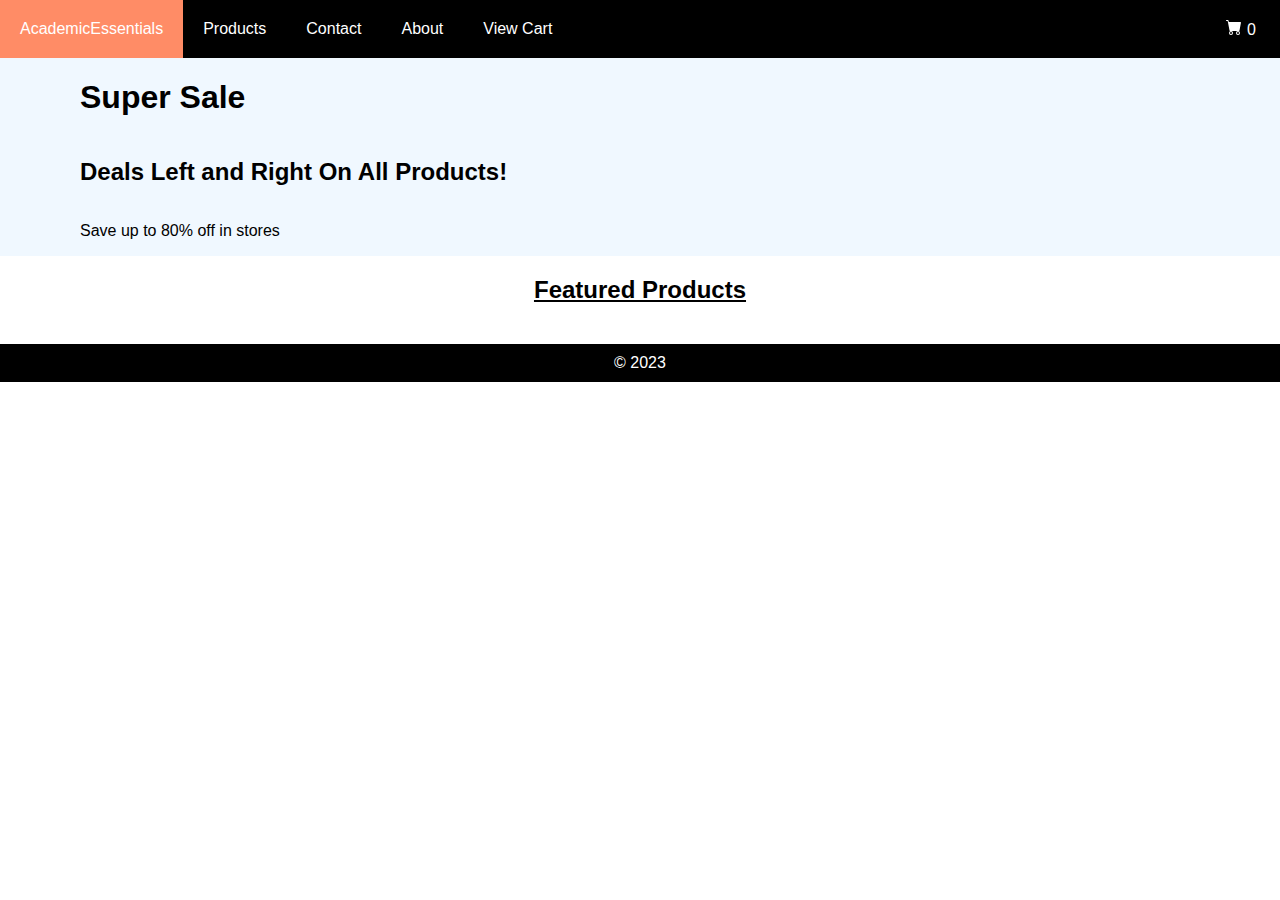
<file: index.html>
<!DOCTYPE html>

<html>
<head>
    <title>AcademicEssentials - Home</title>
    <meta name="viewport" content="width=device-width, initial-scale=1">
    <link rel="stylesheet" href="styles.css">
    <link rel="stylesheet" href="https://cdnjs.cloudflare.com/ajax/libs/font-awesome/4.7.0/css/font-awesome.min.css">
    <script src="functions.js" defer></script>
    <script src="index.js" defer></script>
    <script src="cart.js"></script>
</head>

<body>

    <header>
        <nav id="topNav">
            <a id="currentPage" href="index.html">AcademicEssentials</a>
            <a href="products.html">Products</a>
            <a href="contact.html">Contact</a>
            <a href="about.html">About</a>
            <div class="container">
                <div class="shopping">
                    <a id="view-cart-button">View Cart</a>
                </div>
             </div>
            <a class="imgLink" href="cart.html"><img style="filter: invert(1)" src="cart-fill.svg"><span class="quantity">0</span></a>
            <a id="expand" class="imgLink" onclick="expandFunction()"><img style="filter: invert(1)" src="chevron-down.svg"></a> 
        </nav>
     </header>
    <div id="cart-view" class="card">
        <h1>Items in Cart</h1>
        <ul class="listCard"></ul>
        <div class="checkOut">
            <div class="total">0</div>
            <div class="closeShopping">Close</div>
        </div>
    </div>
    <section id="hero">
        <h1>Super Sale</h1>
        <h2>Deals Left and Right On All Products!</h2>
        <p>Save up to 80% off in stores</p>
    </section>
    
    <section id="features" class="section-p1">
        <h2>Featured Products</h2>
        <div id="pro-container">
        </div>
    </section>
    <footer class="foot">&copy; 2023</footer>
</body>
</html>
</file>
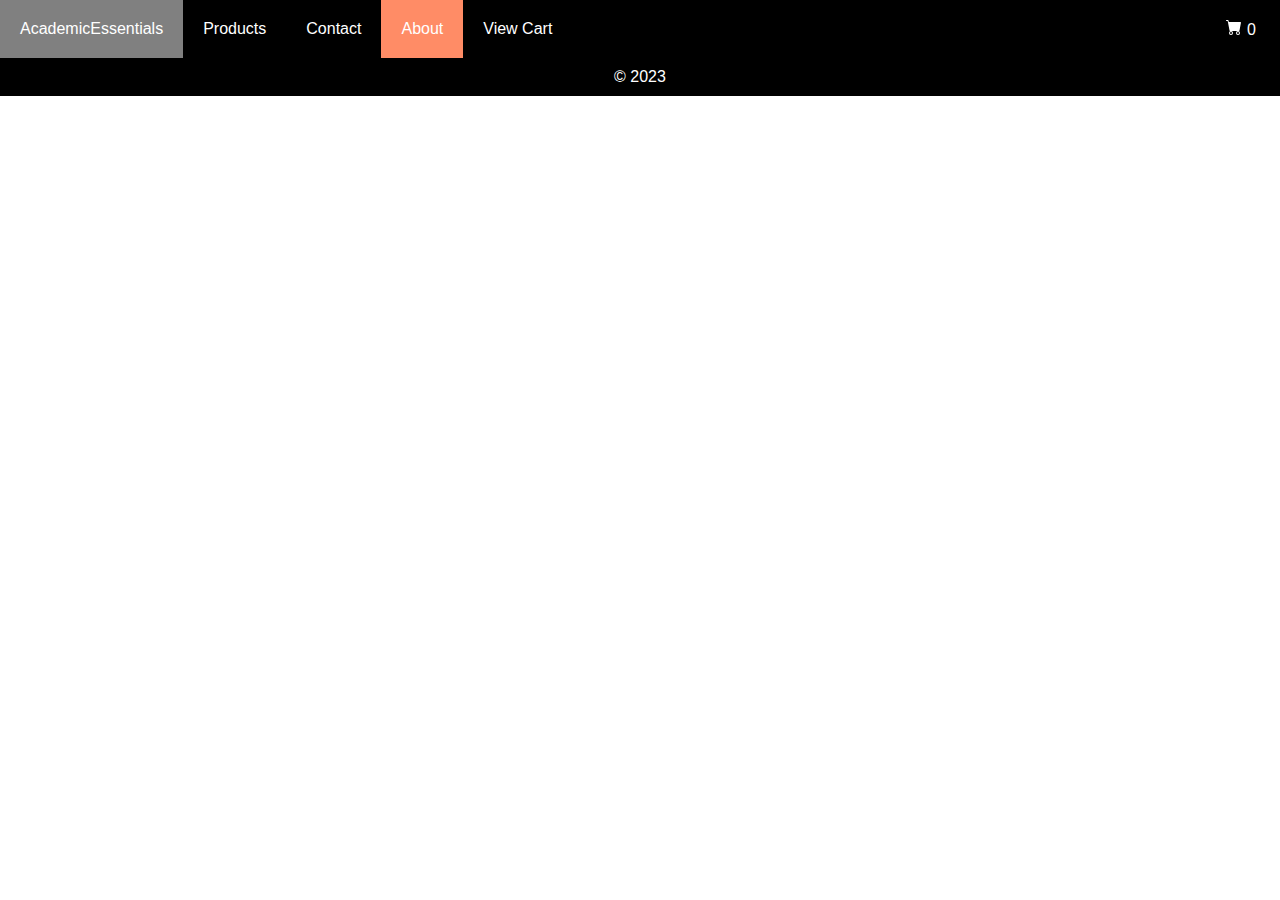
<file: about.html>
<!DOCTYPE html>

<html>
<head>
    <title>AcademicEssentials - About</title>
    <meta name="viewport" content="width=device-width, initial-scale=1">
    <link rel="stylesheet" href="styles.css">
    <script src="functions.js" defer></script>
</head>

<body>
    <header>
        <nav id="topNav">
            <a href="index.html">AcademicEssentials</a>
            <a href="products.html">Products</a>
            <a href="contact.html">Contact</a>
            <a id="currentPage" href="about.html">About</a>
                <div class="container">
                    <div class="shopping">
                        <a>View Cart</a>
                    </div>
                 </div>
                <a class="imgLink" href="cart.html"><img style="filter: invert(1)" src="cart-fill.svg"><span class="quantity">0</span></a>
                <a id="expand" class="imgLink" onclick="expandFunction()"><img style="filter: invert(1)" src="chevron-down.svg"></a> 
        </nav>
    </header>
    <!-- <div class="list"></div> -->
    <div class="card">
        <h1>Items in Cart</h1>
        <ul class="listCard"></ul>
        <div class="checkOut">
            <div class="total">0</div>
            <div class="closeShopping">Close</div>
        </div>
    </div>
    <footer class="foot">&copy; 2023</footer>

</body>
</html>
</file>
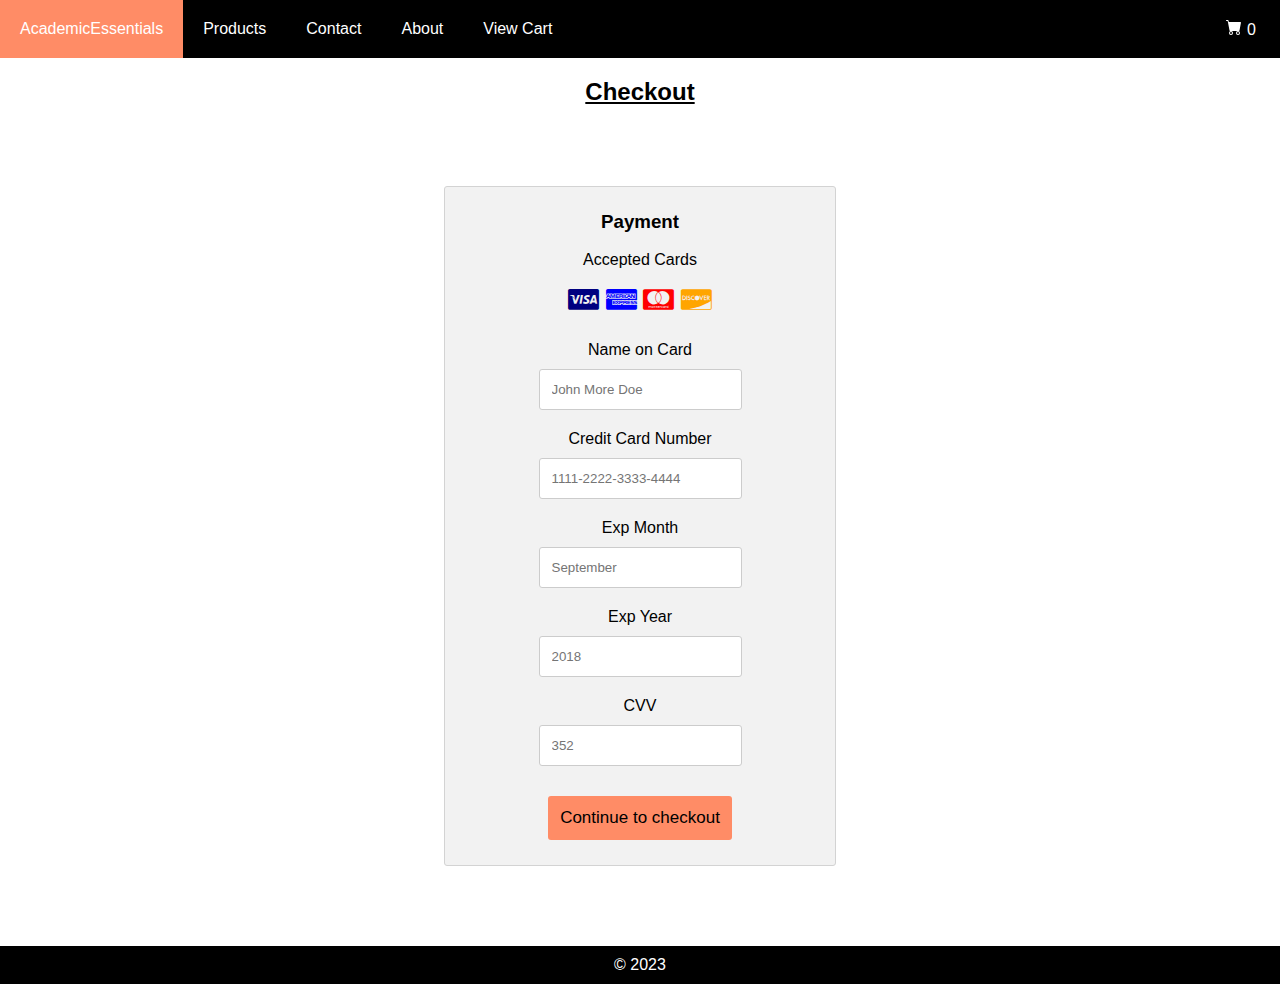
<file: cart.html>
<!DOCTYPE html>

<html>
<head>
    <title>AcademicEssentials - Home</title>
    <meta name="viewport" content="width=device-width, initial-scale=1">
    <link rel="stylesheet" href="styles.css">
    <link rel="stylesheet" href="https://cdnjs.cloudflare.com/ajax/libs/font-awesome/4.7.0/css/font-awesome.min.css">
    <script src="functions.js" defer></script>
    <script src="index.js" defer></script>
    <script src="cart.js"></script>
</head>

<body>

    <header>
        <nav id="topNav">
            <a id="currentPage" href="index.html">AcademicEssentials</a>
            <a href="products.html">Products</a>
            <a href="contact.html">Contact</a>
            <a href="about.html">About</a>
            <div class="container">
                <div class="shopping">
                    <a id="view-cart-button">View Cart</a>
                </div>
             </div>
            <a class="imgLink" href="cart.html"><img style="filter: invert(1)" src="cart-fill.svg"><span class="quantity">0</span></a>
            <a id="expand" class="imgLink" onclick="expandFunction()"><img style="filter: invert(1)" src="chevron-down.svg"></a> 
        </nav>
     </header>
    <div id="cart-view" class="card">
        <h1>Items in Cart</h1>
        <ul class="listCard"></ul>
        <div class="checkOut">
            <div class="total">0</div>
            <div class="closeShopping">Close</div>
        </div>
    </div>
    
    <section id="features" class="section-p1">
        <h2>Checkout</h2>
        <div id="row">
            <div class="col-75">
                <div class="form-container">
                <form action="thanks.html">
                <div class="col-50">
                <h3>Payment</h3>
                    <label for="fname">Accepted Cards</label>
                    <div class="icon-container">
                        <i class="fa fa-cc-visa" style="color:navy;"></i>
                        <i class="fa fa-cc-amex" style="color:blue;"></i>
                        <i class="fa fa-cc-mastercard" style="color:red;"></i>
                        <i class="fa fa-cc-discover" style="color:orange;"></i>
                    </div>
                    <label for="cname">Name on Card</label>
                    <input type="text" id="cname" name="cardname" required placeholder="John More Doe">
                    <label for="ccnum">Credit Card Number</label>
                    <input type="text" id="ccnum" name="cardnumber" required placeholder="1111-2222-3333-4444">
                    <label for="expmonth">Exp Month</label>
                    <input type="text" id="expmonth" name="expmonth" required placeholder="September">
                    <div class="row">
                        <div class="col-50">
                            <label for="expyear">Exp Year</label>
                            <input type="text" id="expyear" name="expyear" required placeholder="2018">
                        </div>
                        <div class="col-50">
                            <label for="cvv">CVV</label>
                            <input type="text" id="cvv" name="cvv" required placeholder="352">
                        </div>
                    </div>
                    <input type="submit" value="Continue to checkout" class="btn">
                </div>
                </form>
                </div>
            </div>
        </div>
    </section>
    <footer class="foot">&copy; 2023</footer>
</body>
</html>
</file>
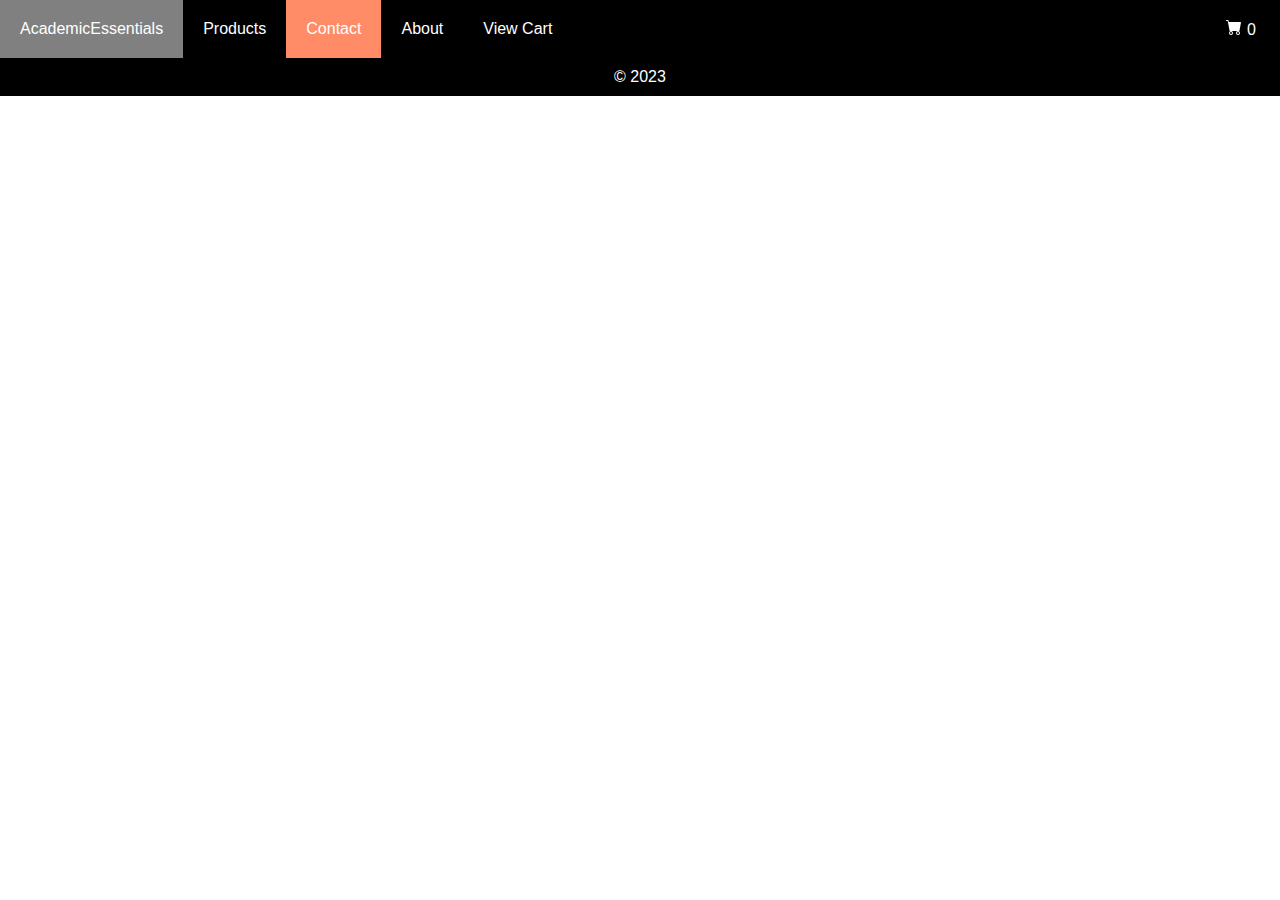
<file: contact.html>
<!DOCTYPE html>

<html>
<head>
    <title>AcademicEssentials - Contact</title>
    <meta name="viewport" content="width=device-width, initial-scale=1">
    <link rel="stylesheet" href="styles.css">
    <script src="functions.js" defer></script>
</head>

<body>

    <header>
        <nav id="topNav">
            <a href="index.html">AcademicEssentials</a>
            <a href="products.html">Products</a>
            <a id="currentPage" href="contact.html">Contact</a>
            <a href="about.html">About</a>
                <div class="container">
                    <div class="shopping">
                        <a>View Cart</a>
                    </div>
                 </div>
                <a class="imgLink" href="cart.html"><img style="filter: invert(1)" src="cart-fill.svg"><span class="quantity">0</span></a>
                <a id="expand" class="imgLink" onclick="expandFunction()"><img style="filter: invert(1)" src="chevron-down.svg"></a>  
        </nav>
    </header>
    <!-- <div class="list"></div> -->
    <div class="card">
        <h1>Items in Cart</h1>
        <ul class="listCard"></ul>
        <div class="checkOut">
            <div class="total">0</div>
            <div class="closeShopping">Close</div>
        </div>
    </div>
    <footer class="foot">&copy; 2023</footer>

</body>
</html>
</file>
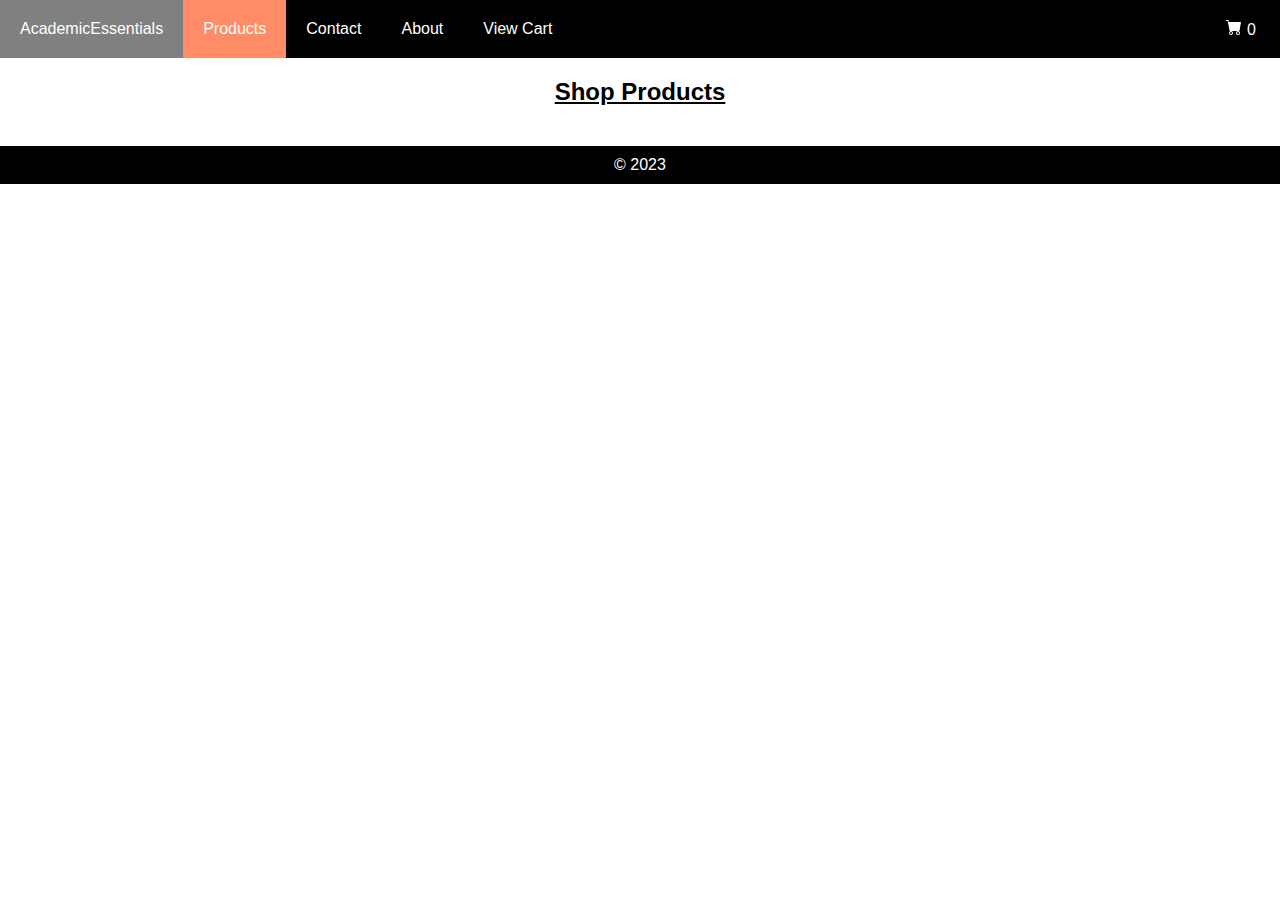
<file: products.html>
<!DOCTYPE html>

<html>
<head>
    <title>AcademicEssentials - Products</title>
    <meta name="viewport" content="width=device-width, initial-scale=1">
    <link rel="stylesheet" href="styles.css">
    <script src="functions.js" defer></script>
    <script src="products.js"></script>
    <script src="cart.js"></script>
</head>

<body>

    <header>
        <nav id="topNav">
            <a href="index.html">AcademicEssentials</a>
            <a id="currentPage" href="products.html">Products</a>
            <a href="contact.html">Contact</a>
            <a href="about.html">About</a>
            <div class="container">
                <div class="shopping">
                    <a id="view-cart-button">View Cart</a>
                </div>
             </div>
                <a class="imgLink" href="cart.html"><img style="filter: invert(1)" src="cart-fill.svg"><span class="quantity">0</span></a>
                <a id="expand" class="imgLink" onclick="expandFunction()"><img style="filter: invert(1)" src="chevron-down.svg"></a> 
        </nav>
    </header>
    <!-- <div class="list"></div> -->
    <div id="cart-view" class="card">
        <h1>Items in Cart</h1>
        <ul class="listCard"></ul>
        <div class="checkOut">
            <div class="total">0</div>
            <div class="closeShopping">Close</div>
        </div>
    </div>
    <section id="features" class="section-p2">
        <h2>Shop Products</h2>
        <div id="pro-container">
        </div>
    </section> 
    <footer class="foot">&copy; 2023</footer>

</body>
</html>
</file>
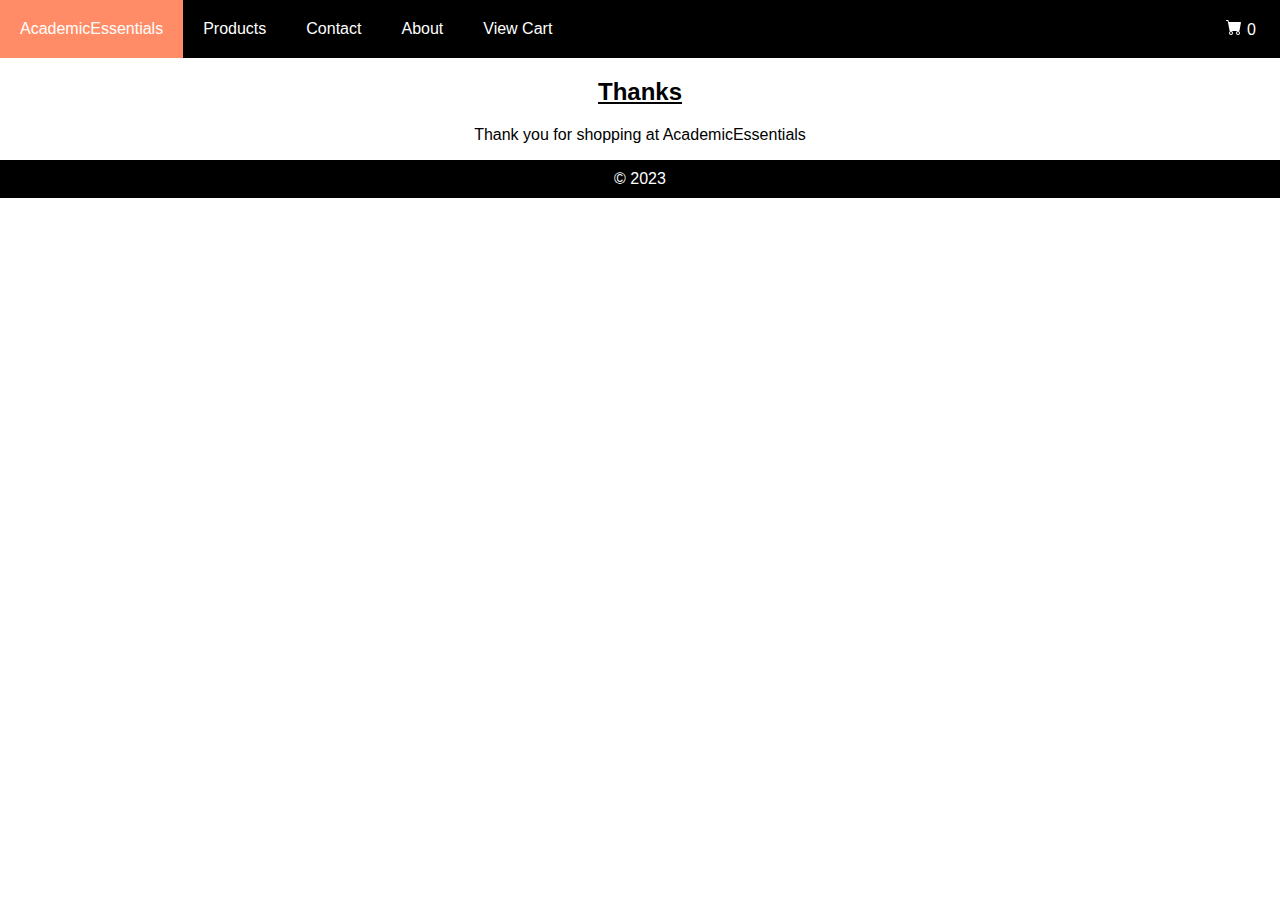
<file: thanks.html>
<!DOCTYPE html>

<html>
<head>
    <title>AcademicEssentials - Home</title>
    <meta name="viewport" content="width=device-width, initial-scale=1">
    <link rel="stylesheet" href="styles.css">
    <link rel="stylesheet" href="https://cdnjs.cloudflare.com/ajax/libs/font-awesome/4.7.0/css/font-awesome.min.css">
    <script src="functions.js" defer></script>
    <script src="index.js"></script>
    <script src="cart.js"></script>
</head>

<body>

    <header>
        <nav id="topNav">
            <a id="currentPage" href="index.html">AcademicEssentials</a>
            <a href="products.html">Products</a>
            <a href="contact.html">Contact</a>
            <a href="about.html">About</a>
            <div class="container">
                <div class="shopping">
                    <a id="view-cart-button">View Cart</a>
                </div>
             </div>
            <a class="imgLink" href="cart.html"><img style="filter: invert(1)" src="cart-fill.svg"><span class="quantity">0</span></a>
            <a id="expand" class="imgLink" onclick="expandFunction()"><img style="filter: invert(1)" src="chevron-down.svg"></a> 
        </nav>
     </header>
    <div id="cart-view" class="card">
        <h1>Items in Cart</h1>
        <ul class="listCard"></ul>
        <div class="checkOut">
            <div class="total">0</div>
            <div class="closeShopping">Close</div>
        </div>
    </div>
    
    <section id="features" class="section-p1">
        <h2>Thanks</h2>
        <p>Thank you for shopping at AcademicEssentials</p>
    </section>
    <footer class="foot">&copy; 2023</footer>
</body>
</html>
</file>
<file: styles.css>
body {
    margin: 0;
    font-family: Arial, Helvetica, sans-serif;
}

#currentPage {
    background-color: rgb(255, 140, 102);
}

nav {
    overflow: hidden;
    background-color: black;
}

.imgLink {
    float: right; 
    padding: 19px;
}

nav a {
    float: left;
    color: white;
    padding: 20px;
    text-decoration: none;
    display: block;
}

nav a:hover {
    background-color: gray;
}



#expand{
    display: none;
    user-select: none;
}


@media screen and (max-width: 600px) {

    nav:not(.expanded) a:nth-child(n+2) {
        display: none;
    }

    #expand:not(.expanded) {
        display: block;
        float: right;
    }

    #expand {
        position: absolute;
        right: 0;
        top: 0;
    }

    .expanded {
        position: relative;
    }

    .expanded a{
        float: none;
        display: block;
        text-align: left;
    }
}

#hero {
    /* width: 100%; */
    margin: 0;
    background-color: aliceblue;
    background-size:cover;
    padding: 0 80px;
    display: flex;
    flex-direction: column;
    align-items: flex-start;
    justify-content: center;
}

#features{
    text-align: center;
}

#products{
    text-align: center;
}

#features #pro-container{
    display: flex;
    justify-content: space-between;
    padding-top: 20px;
    flex-wrap: wrap;
}

#features .pro{
    width: 20%;
    min-width: 250px;
    padding: 10px 12px;
    border: 1px solid black;
    border-radius: 25px;
    margin: 20px 20px;
    position: relative;
}

#features .pro img{
    padding-bottom: 5px;
    width: 200px;
    height: 200px;
    border-radius: 20px;
}

#features h2{
    text-decoration: underline;
}

.shop-content{
    display: flex;
    justify-content: space-between;
    padding-top: 20px;
    flex-wrap: wrap;
}

footer{
    background-color: black;
    color: white;
    margin: auto; 
    align-items: center;
    text-align: center;
    padding-top: 10px;
    padding-bottom: 10px;
}

.counter {
    width: 150px;
    margin: auto;
    display: flex;
    align-items: center;
    justify-content: center;
}

.counter input {
    width: 50px;
    line-height: 30px;
    font-size: 20px;
    text-align: center;
    appearance: none;
    outline: 0;
    margin: 5px;
}

.counter span {
    display: block;
    font-size: 30px;
    padding: 0 10px;
    cursor: pointer;
    color: black;
    user-select: none;
}

.counter span:hover {
    background-color: lightgray;
}

.card {
    background-color: #E3E7E8;
}

.quantity {
    margin: 5px;
}

.list {
    display: grid;
    grid-template-columns: repeat(3, 1fr);
    column-gap: 20px;
    row-gap: 20px;
    margin-top: 50px;
}

.card{
     position: fixed;
    top: 0;
    left: 100%;
    width: 500px;
    background-color: rgb(255, 140, 102);
    height: 100vh;
    z-index: 10;
    transition: 0.5s;
}

.card h1 {
    color: white;
    font-weight: 100;
    margin: 0;
    padding: 0 20px;
    height: 80px;
    display: flex;
    align-items: center;
}

.card .checkOut {
    position: absolute;
    bottom: 0;
    display: grid;
    width: 100%;
    grid-template-columns: repeat(2, 1fr);
}

.card .checkOut div{
    background-color: black;
    color: white;
    width: 100%;
    height: 70px;
    display: flex;
    justify-content: center;
    align-items: center;
    font-weight: bold;
}

.card .checkOut div:nth-child(2){
    cursor: pointer;
}

.card .checkOut div:nth-child(2):hover{
    cursor: pointer;
    background-color: gray;
}

.active .card {
    left: calc(100% - 500px);
    z-index: 10;
}

/* .active .container {
    transform: translateX(-200px);
} */

.shopping a{
    color: white;
    cursor: pointer;
}

.listCard li {
    display: grid;
    grid-template-columns: 100px repeat(3, 1fr);
    color: #fff;
    row-gap: 10px;
    margin-bottom: 20px;
}

.listCard li div{
    display: flex;
    justify-content: center;
    align-items: center;
}

.listCard li img{
    width: 90%;
}

.listCard button{
    width: auto;
    background-color: #fff5;
    border: none;
}

.listCard .count {
    margin: 0 10px;
}

#features .list-container{
    display: flex;
    justify-content: space-between;
    padding-top: 20px;
    flex-wrap: wrap;
}

#features .list .item{
    text-align: center;
    background-color: #ffffff;
}

#features .list img{
width: 90%;
}

#features .item .title{
    font-weight: 600;
}

#features .item .price{
    margin: 10px;
}

#features .item button{
    padding: 10px;
    width: 100%;
}

.row { /* IE10 */
    display: flex;
    -ms-flex-wrap: wrap; /* IE10 */
    flex-wrap: wrap;
    margin: 0 -16px;
  }
  
  .col-25 {
    -ms-flex: 25%; /* IE10 */
    flex: 25%;
  }
  
  .col-50 {
    -ms-flex: 50%; /* IE10 */
    flex: 50%;
  }
  
  .col-75 {
    -ms-flex: 75%; /* IE10 */
    flex: 75%;
  }
  
  .col-25,
  .col-50,
  .col-75 {
    padding: 0 16px;
  }
  
  .form-container {
    max-width: 350px;
    margin: 80px auto;
    background-color: #f2f2f2;
    padding: 5px 20px 15px 20px;
    border: 1px solid lightgrey;
    border-radius: 3px;
  }
  
  input[type=text] {
    margin-bottom: 20px;
    padding: 12px;
    border: 1px solid #ccc;
    border-radius: 3px;
  }
  
  label {
    margin-bottom: 10px;
    display: block;
  }
  
  .icon-container {
    margin-bottom: 20px;
    padding: 7px 0;
    font-size: 24px;
  }
  
  .btn {
    background-color: rgb(255, 140, 102);
    color: black;
    padding: 12px;
    margin: 10px 0;
    border: none;
    border-radius: 3px;
    cursor: pointer;
    font-size: 17px;
  }
  
  .btn:hover {
    transition-duration: 200ms;
    background-color: lightsalmon;
  }
  
  a {
    color: #2196F3;
  }
  
  hr {
    border: 1px solid lightgrey;
  }
</file>
